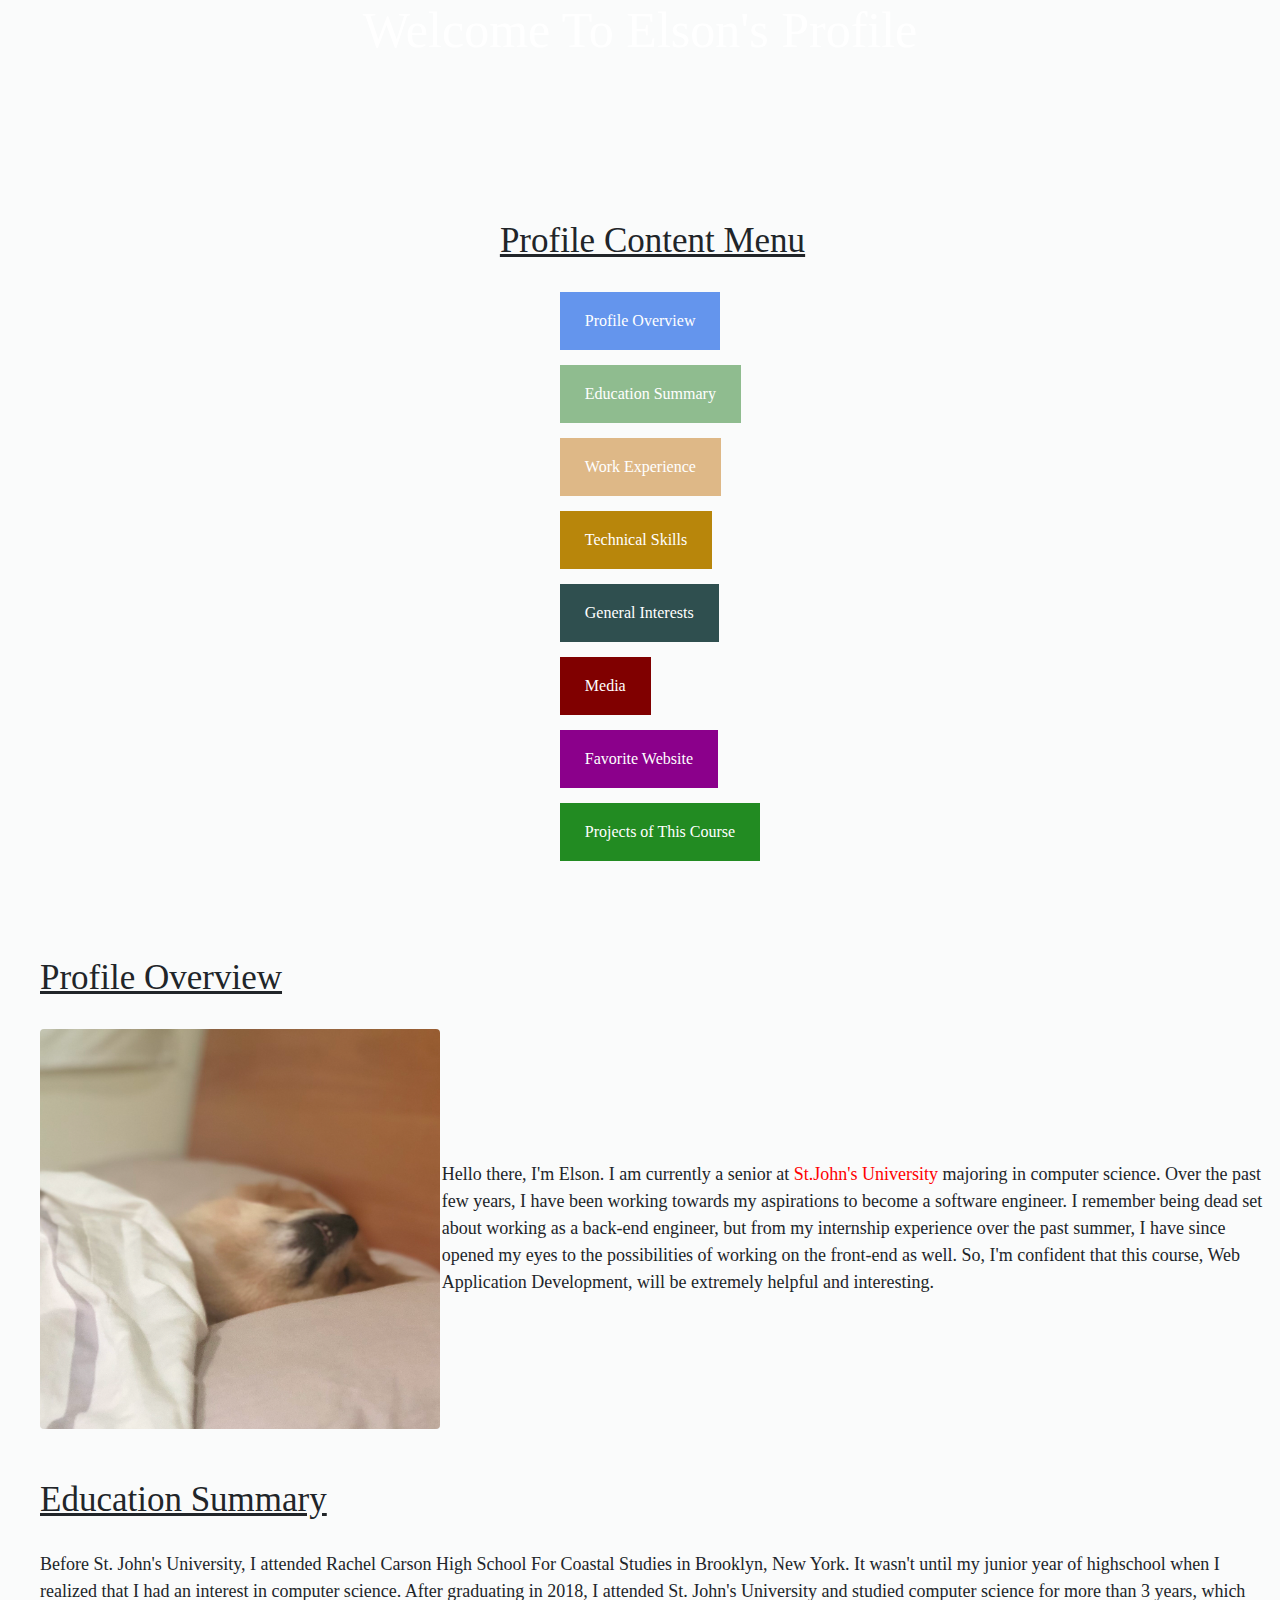
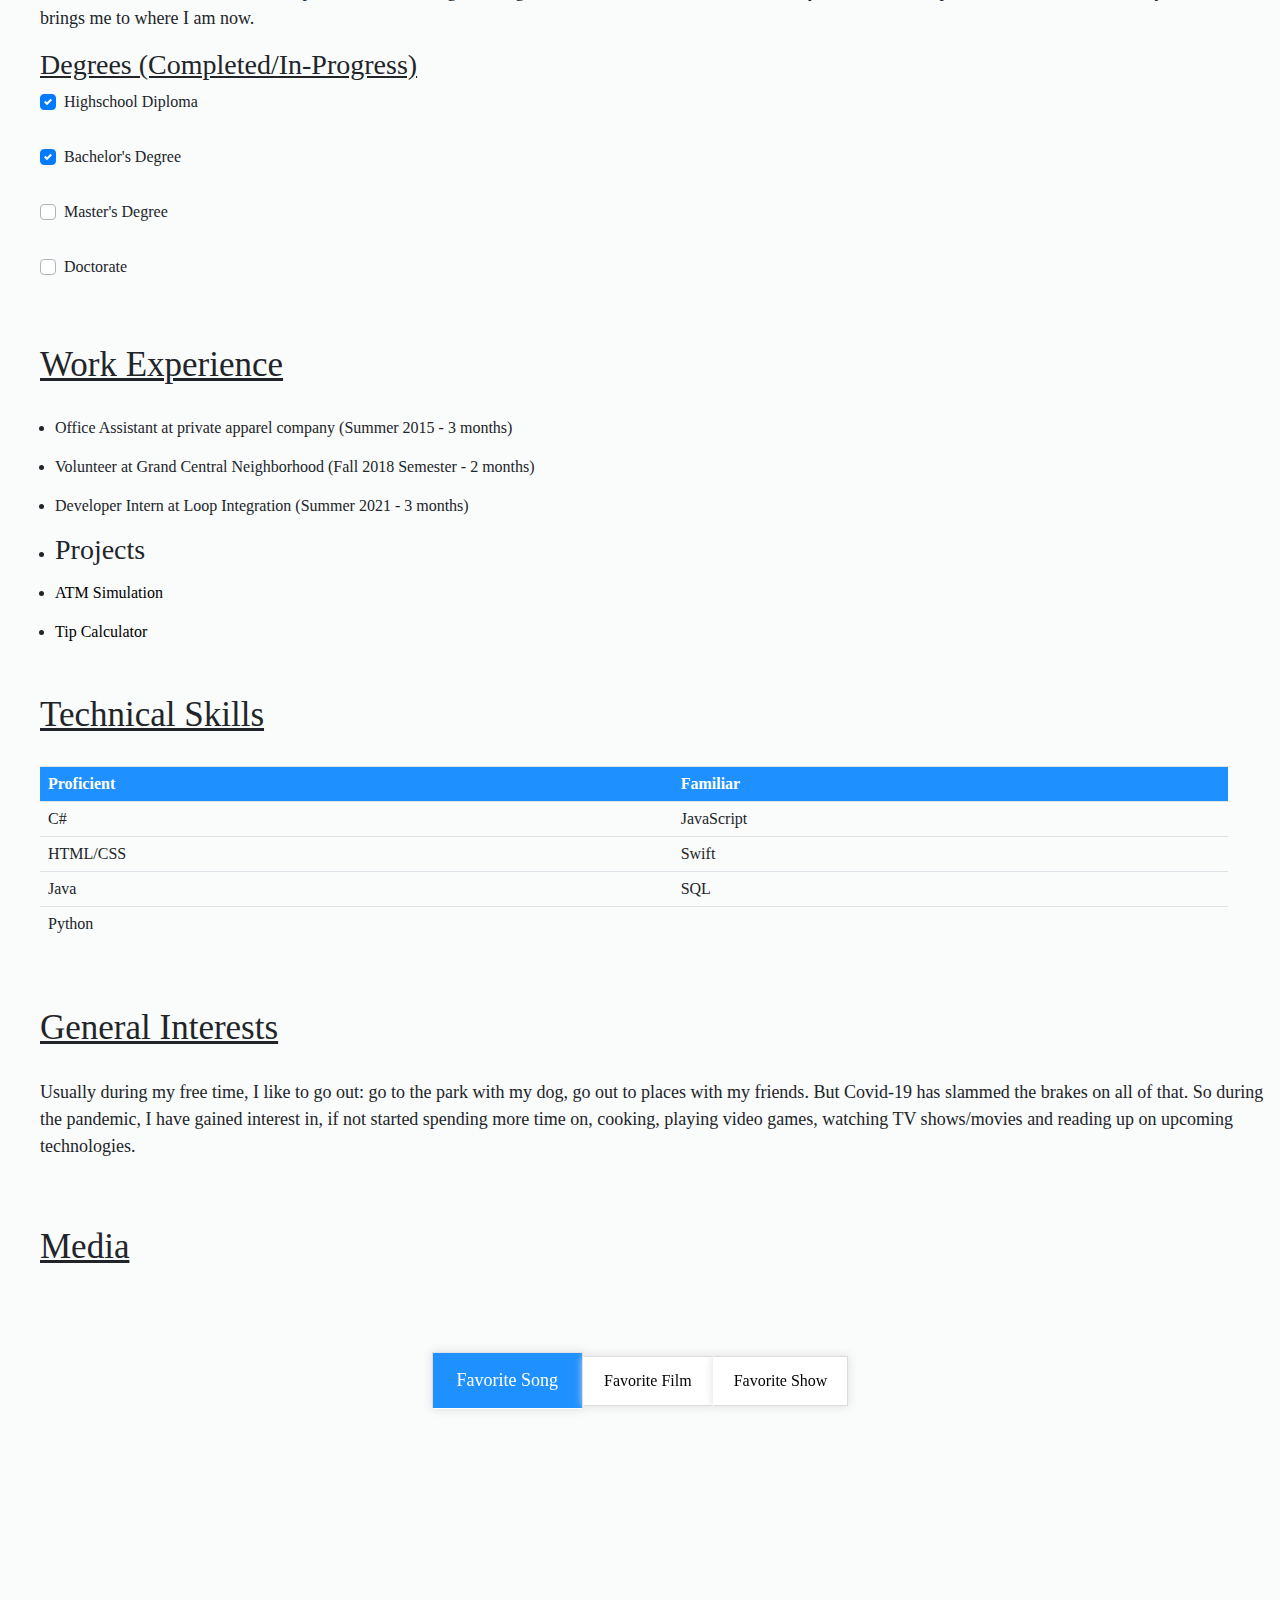
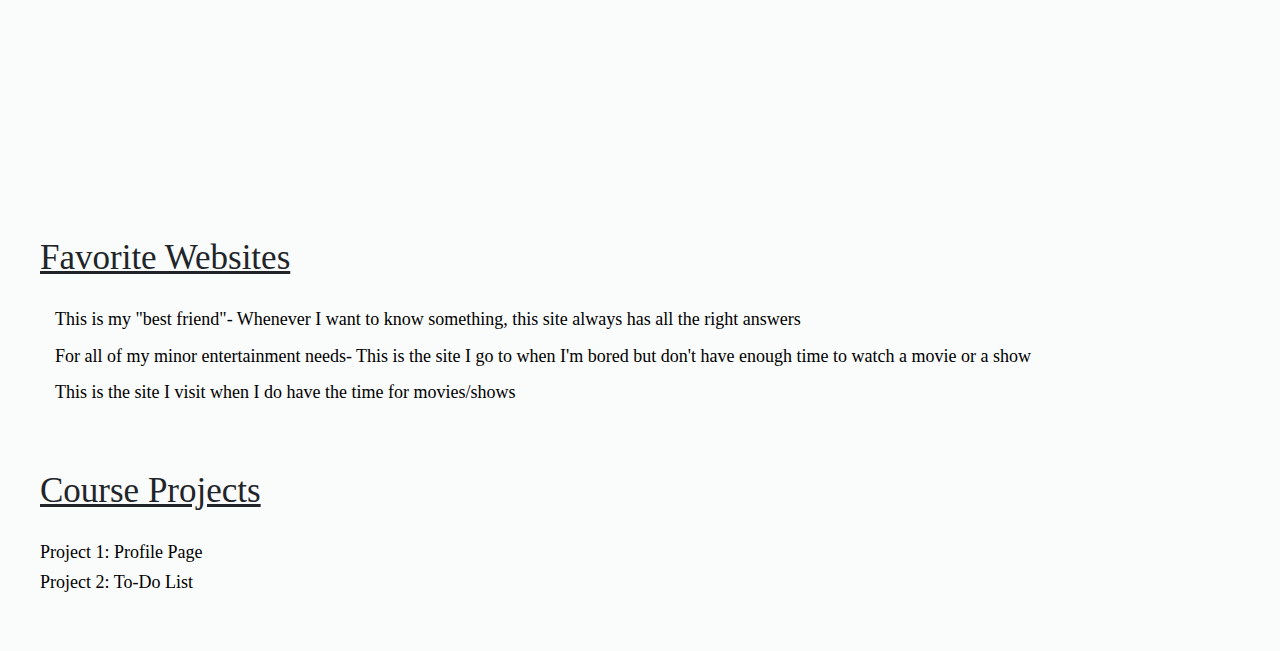
<file: index.html>
<html>
  <head>
    <title>Elson's Profile</title>
    <meta charset="UTF-8">
    <meta name="viewport" content="width=device-width, initial-scale=1">
    <link rel="stylesheet" href="https://maxcdn.bootstrapcdn.com/bootstrap/4.5.2/css/bootstrap.min.css">
    <script src="https://ajax.googleapis.com/ajax/libs/jquery/3.5.1/jquery.min.js"></script>
    <script src="https://cdnjs.cloudflare.com/ajax/libs/popper.js/1.16.0/umd/popper.min.js"></script>
    <script src="https://maxcdn.bootstrapcdn.com/bootstrap/4.5.2/js/bootstrap.min.js"></script>
    <link rel="stylesheet" type="text/css" href="CSS/style_web.css">
    <link rel="stylesheet" media="only screen and (max-width: 480px)" href="CSS/style_mobile.css">

  </head>
  <body>

    <div class="container-fluid heading-container" style="background: url('https://media.istockphoto.com/photos/blue-sky-and-white-clouds-picture-id1178574690?k=20&m=1178574690&s=170667a&w=0&h=6oVVdCzH0_TQatjG-ntctY1NW6t1zy4iL7v_UN5-Fi8=');
    background-repeat: no-repeat; background-size: cover;
    text-align: center; width: 100%; height: 200px;">
      <div class="container-fluid heading-text-container" style="text-align: center; display: flex; justify-content: center; align-items: center;">
        <h1 style="font-size: 50px; font-family: cursive; color: #fff;"> Welcome To Elson's Profile </h1>
      </div>
    </div>

    <div class="row profile-menu-container">
      <h2>Profile Content Menu</h2>
      <div class="col-xl-12 profile-menu-content">
        <ul id="profile-menu-selector" class="profile-menu-list" style="list-style: none;">
          <div class="menu-button-container">
            <li>
              <a href="#PROFILE_OVERVIEW_SECTION">
                <button class="button-content prof-overview-btn">
                  Profile Overview
                </button>
              </a>
            </li>
          </div>

          <div class="menu-button-container">
            <li>
              <a href="#EDUCATION_CONTENT_SECTION">
                <button class="button-content edu-btn">
                  Education Summary
                </button>
              </a>
            </li>
          </div>

          <div class="menu-button-container">
            <li>
              <a href="#WORK_EXP_SECTION">
                <button class="button-content work-exp-btn">
                  Work Experience
                </button>
              </a>
            </li>
          </div>

          <div class="menu-button-container">
            <li>
              <a href="#TECH_SKILLS_SECTION">
                <button class="button-content tech-skills-btn">
                  Technical Skills
                </button>
              </a>
            </li>
          </div>

          <div class="menu-button-container">
            <li>
              <a href="#GEN_INTERESTS_SECTION">
                <button class="button-content gen-interest-btn">
                  General Interests
                </button>
              </a>
            </li>
          </div>

          <div class="menu-button-container">
            <li>
              <a href="#MEDIA_SECTION">
                <button class="button-content media-btn">
                  Media
                </button
              </a>
            </li>
          </div>

          <div class="menu-button-container">
            <li>
              <a href="#FAV_WEBSITE_SECTION">
                <button class="button-content fav-website-btn">
                  Favorite Website
                </button>
              </a>
            </li>
          </div>

          <div class="menu-button-container">
            <li>
              <a href="#COURSE_PROJECTS_SECTION">
                <button class="button-content course-proj-btn">
                  Projects of This Course
                </button>
              </a>
            </li>
          </div>
        </ul>
      </div>
    </div>

    <div class="section container-fluid profile-overview-container" style="margin-top: 65px;">
      <h2 id="PROFILE_OVERVIEW_SECTION">Profile Overview</h2>
      <div class="row profile-overview-content">
        <div class="col-xl-4 profile-image">
          <img id="avatar-pic" class="rounded" src="images/profile_pic.png" style="margin-left: 25px; margin-right: 15px;"/>
        </div>
        <div class="col-xl-8 profile-blurb">
          <p class="profile-blurb" style="margin-top: 15px; font-family: cursive; font-size: 18px; align-items: center;">
             Hello there, I'm Elson. I am currently a senior at <span class="flex-inline" style="color:red;">St.John's University</span> majoring in computer science. Over the past few years, I have been working towards my aspirations to become a software engineer. I remember being dead set about working as a back-end engineer, but from my internship experience over the past summer, I have since opened my eyes to the possibilities of working on the front-end as well. So, I'm confident that this course, Web Application Development, will be extremely helpful and interesting.
          </p>
        </div>
      </div>
    </div>

    <div class="section container-fluid education-content-container">
      <h2 id="EDUCATION_CONTENT_SECTION">Education Summary</h2>
      <p style="font-family: cursive; font-size: 18px; margin-left: 25px;">Before St. John's University, I attended Rachel Carson High School For Coastal Studies in Brooklyn, New York. It wasn't until my junior year of highschool when I realized that I had an interest in computer science.
        After graduating in 2018, I attended St. John's University and studied computer science for more than 3 years, which brings me to where I am now.
      </p>
      <h3 style="font-family: cursive; margin-left: 25px; text-decoration: underline;">Degrees (Completed/In-Progress)</h3>
      <form class="edu_degrees" style="margin-left: 25px;">
        <div class="custom-control custom-checkbox mb-3">
          <input type="checkbox" class="custom-control-input" id="hs_diploma" name="checkbox1" checked>
          <label class="custom-control-label" for="hs_diploma">Highschool Diploma</label>
        </div>

        <div class="custom-control custom-checkbox mb-3">
          <input type="checkbox" class="custom-control-input" id="bach_degree" name="checkbox1" checked>
          <label class="custom-control-label" for="bach_degree">Bachelor's Degree</label>
        </div>

        <div class="custom-control custom-checkbox mb-3">
          <input type="checkbox" class="custom-control-input" id="master_degree" name="checkbox1">
          <label class="custom-control-label" for="master_degree">Master's Degree</label>
        </div>

        <div class="custom-control custom-checkbox mb-3">
          <input type="checkbox" class="custom-control-input" id="doctorate" name="checkbox1">
          <label class="custom-control-label" for="doctorate">Doctorate</label>
        </div>
      </form>
    </div>

    <div class="section container-fluid work-exp-container">
      <h2 id="WORK_EXP_SECTION">Work Experience</h2>
      <ul class="work-exp-list">
        <li>Office Assistant at private apparel company (Summer 2015 - 3 months)</li>
        <li>Volunteer at Grand Central Neighborhood (Fall 2018 Semester - 2 months)</li>
        <li>Developer Intern at Loop Integration (Summer 2021 - 3 months)</li>
        <li><h3 style="font-family: cursive text-decoration: underline;">Projects</h3></li>
        <li><a href="https://github.com/Elson0129/ATM-Simulation" target="_blank" rel="noopener noreferrer">ATM Simulation</a></li>
        <li><a href="https://github.com/Elson0129/Tip-Calculator-Project" target="_blank" rel="noopener noreferrer">Tip Calculator</a></li>

      </ul>
    </div>

    <div class="section container-fluid tech-skills-container">
      <h2 id="TECH_SKILLS_SECTION">Technical Skills</h2>
      <div class="row">
        <div class="col-xl-12">
          <table class="table table-hover tech-skills-table" style="margin-left: 25px;">
            <tr>
              <th>Proficient</th>
              <th>Familiar</th>
            </tr>
            <tr>
              <td>C#</td>
              <td>JavaScript</td>
            </tr>
            <tr>
              <td>HTML/CSS</td>
              <td>Swift</td>
            </tr>
            <tr>
              <td>Java</td>
              <td>SQL</td>
            </tr>
            <tr>
              <td>Python</td>
              <td></td>
            </tr>
          </table>
        </div>
      </div>
    </div>

    <div class="section container-fluid gen-interest-container">
      <h2 id="GEN_INTERESTS_SECTION">General Interests</h2>
      <div class="row">
        <div class="col-xl-12">
          <p style="font-family: cursive; font-size: 18px; margin-left: 25px;">Usually during my free time, I like to go out: go to the park with my dog, go out to places with my friends. But Covid-19 has slammed the brakes on all of that. So during the pandemic, I have gained interest in, if not started spending more time on, cooking, playing video games, watching TV shows/movies and reading up on upcoming technologies. </p>
        </div>
      </div>
    </div>

    <div class="container-fluid section media-section-container">
      <h2 id="MEDIA_SECTION">Media</h2>
      <br>
      <div class="tab-container">
        <ul class="nav nav-tabs list-unstyled" role="tablist">
          <li class="nav-item">
            <a class="nav-link active" data-toggle="tab" href="#song">
              Favorite Song
            </a>
          </li>
          <li class="nav-item">
            <a class="nav-link" data-toggle="tab" href="#film">
              Favorite Film
            </a>
          </li>
          <li class="nav-item">
            <a class="nav-link" data-toggle="tab" href="#show">
              Favorite Show
            </a>
          </li>
        </ul>
        <div class="tab-content">
          <div id="song" role="tabpanel" class="tab-pane active"><br>
            <iframe width="560" height="315" src="https://www.youtube.com/embed/wtniI4NTvnQ" title="YouTube video player" frameborder="0" allow="accelerometer; autoplay; clipboard-write; encrypted-media; gyroscope; picture-in-picture" allowfullscreen></iframe>
          </div>
          <div id="film" role="tabpanel" class="tab-pane fade"><br>
            <iframe class="fav-film-vid" width="560" height="315" src="https://www.youtube.com/embed/2ilzidi_J8Q" title="YouTube video player" frameborder="0" allow="accelerometer; autoplay; clipboard-write; encrypted-media; gyroscope; picture-in-picture" allowfullscreen></iframe>
          </div>
          <div id="show" role="tabpanel" class="tab-pane fade"><br>
            <iframe class="fav-show-vid" width="560" height="315" src="https://www.youtube.com/embed/WiIdL-z899I" title="YouTube video player" frameborder="0" allow="accelerometer; autoplay; clipboard-write; encrypted-media; gyroscope; picture-in-picture" allowfullscreen></iframe>
          </div>
        </div>
      </div>
    </div>

    <div class="section container-fluid fav-website-container">
      <h2 id="FAV_WEBSITE_SECTION">Favorite Websites</h2>
      <div class="row">
        <div class="col-xl-12">
          <ul class="fav-website-list" style="list-style: none;">
            <li><a href="https://www.google.com/" target="_blank" rel="noopener noreferrer"><h3 style="font-family: cursive; font-size: 18px;">This is my "best friend"- Whenever I want to know something, this site always has all the right answers </h3></a></li>
            <li><a href="https://www.youtube.com/" target="_blank" rel="noopener noreferrer"><h3 style="font-family: cursive; font-size: 18px;">For all of my minor entertainment needs- This is the site I go to when I'm bored but don't have enough time to watch a movie or a show</h3></a></li>
            <li><a href="https://www.netflix.com/" target="_blank" rel="noopener noreferrer"><h3 style="font-family: cursive; font-size: 18px;">This is the site I visit when I do have the time for movies/shows</h3></a></li>
          </ul>
        </div>
      </div>
    </div>

    <div class="section container-fluid course-proj-container">
      <h2 id="COURSE_PROJECTS_SECTION">Course Projects</h2>
        <div class="row">
          <div class="col-xl-12">
          <a href="https://elson0129.github.io/" target="_blank" rel="noopener noreferrer"><h3 style="font-family: cursive; font-size: 18px; margin-left:25px;">Project 1: Profile Page</h3></a>
          <a href="https://elson0129.github.io/Assignment02_ToDoList/" target="_blank" rel="noopener noreferrer"><h3 style="font-family: cursive; font-size: 18px; margin-left:25px;">Project 2: To-Do List</h3></a>
          </div>
        </div>
    </div>

  </body>
</html>

<style>
  .tab-container{
    text-align: center;
  }

  .nav-tabs {
    position: relative;
    width: 100%;
    border-bottom: none;
    display: flex;
    align-items: center;
    justify-content: center;
    text-align: center;
    padding: 30px 0 40px;
  }

  .nav-tabs .nav-link{
    position: relative;
    display: inline-block;
    padding: 10px 20px;
    background: #fff;
    padding: 12px 20px;
    border-top: solid 1px #DCDCDD;
    border-bottom: solid 1px #DCDCDD;
    color: #000;
    filter: drop-shadow(0 0 5px #DCDCDD);
    font-family: cursive;
    border-radius: 0;
  }

  .nav-tabs:after {
    border-bottom: 1px solid #DCDCDD;
    position: absolute;
    width: 100px;
    left: 0;
    top: 50%;
    z-index: 0;
  }

  .tab-content {
    display: block;
    padding 20px 0;
  }

  .nav-tabs .nav-link.active {
    position: relative;
    display: inline-block;
    padding: 14px 24px;
    font-size: 18px;
    background: #1E90FF;
    color: #fff;
  }

  .nav-item:first-child .nav-link {
    border-left: 1px solid #DCDCDD;
  }

  .nav-item:last-child .nav-link {
    border-right: 1px solid #DCDCDD;
  }

</style>
</file>
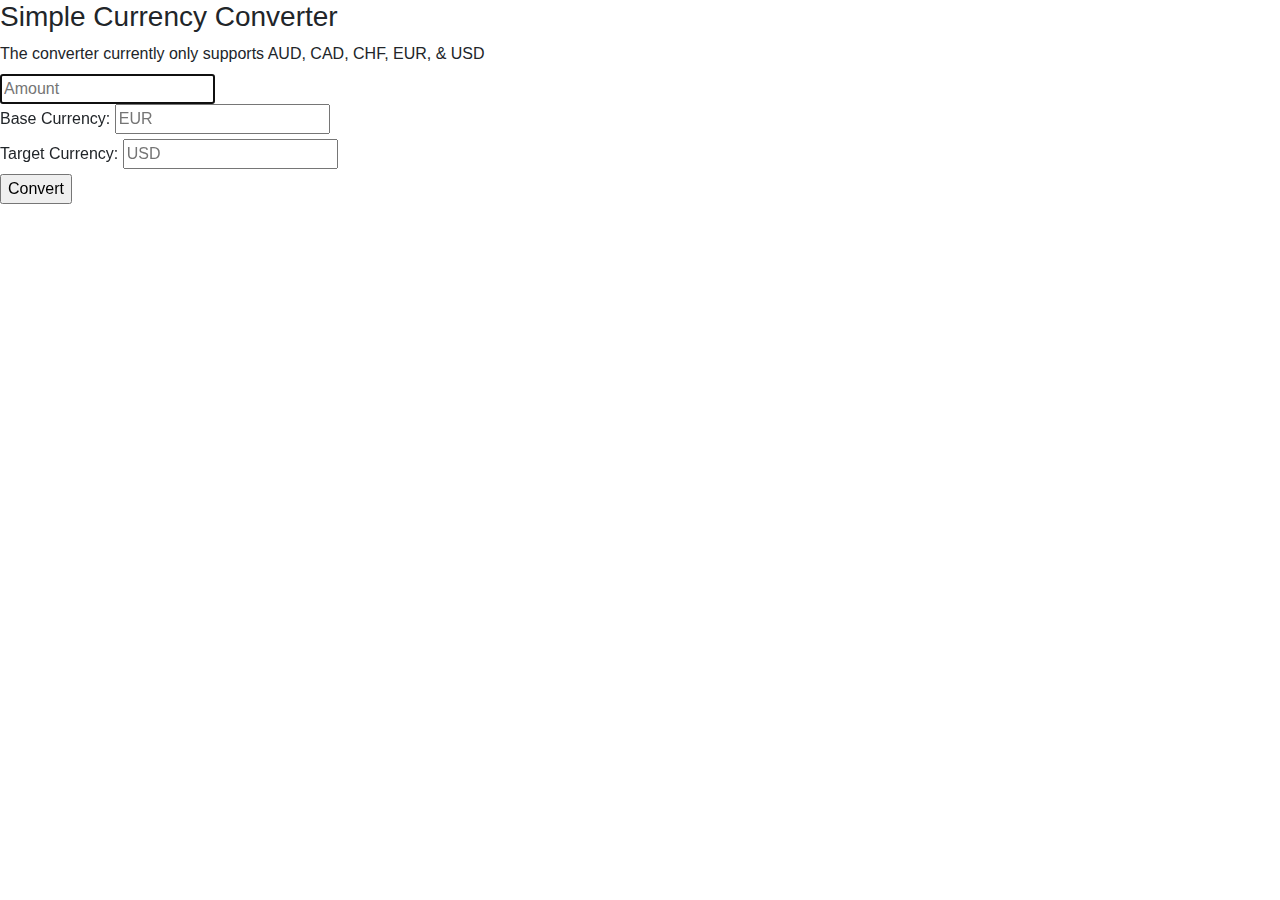
<file: Practicing_JS/JSON_Practice/Currency_Converter/index.html>
<html>
  <head>
    <title>Currency Converter</title>
    <link rel="stylesheet" href="https://maxcdn.bootstrapcdn.com/bootstrap/4.5.2/css/bootstrap.min.css">
    <script src="https://ajax.googleapis.com/ajax/libs/jquery/3.5.1/jquery.min.js"></script>
    <script src="https://cdnjs.cloudflare.com/ajax/libs/popper.js/1.16.0/umd/popper.min.js"></script>
    <script src="https://maxcdn.bootstrapcdn.com/bootstrap/4.5.2/js/bootstrap.min.js"></script>
    <script src="JS/currency_script.js"></script>
  </head>

  <body>
      <h3>Simple Currency Converter</h3>
      <form id="currency_form">
        <label>The converter currently only supports AUD, CAD, CHF, EUR, & USD</label><br>
        <input id="amount" autocomplete="off" autofocus placeholder="Amount" type="text"><br>
        <label for="base_currency">Base Currency:</label>
        <input id="base_currency" autocomplete="off" autofocus placeholder="EUR" type="text">
        <br>
        <label for="to_currency">Target Currency:</label>
        <input id="to_currency" autocomplete="off" autofocus placeholder="USD" type="text">
        <br>
        <input type="submit" value="Convert">
      </form>
      <br>
      <div id="result"></div>
  </body>
</html>
</file>
<file: CSS/style_web.css>
body {
  padding: 0;
  margin: 0;
  width: 100%;
  background-color: #fafbfb;
}

h2 {
  font-family: cursive;
  font-size: 35px;
  margin-left: 25px;
  margin-bottom: 30px;
  text-decoration: underline;
}

 li {
  margin-bottom: 15px;
}

a {
  color: black;
}

.button-content {
  border: none;
  color: white;
  padding: 17px 25px;
  transition-duration: 0.3s;
}

.button-content:hover {
  background: #A9A9A9;
  box-shadow: 0 12px 16px 0 rgba(0,0,0,0.24), 0 17px 50px 0 rgba(0,0,0,0.19);
}

.prof-overview-btn {
  background: #6495ED;
}

.edu-btn {
  background: #8FBC8F;
}

.work-exp-btn {
  background: #DEB887;
}

.tech-skills-btn {
  background: #B8860B;
}

.gen-interest-btn {
  background: #2F4F4F;
}

.media-btn {
  background: #800000;
}

.fav-website-btn {
  background: #8B008B;
}

.course-proj-btn {
  background: #228B22;
}

#avatar-pic{
  width: 400px;
  height: 400px;
}

.profile-blurb{
  display: flex;
}

.edu_degrees label {
  font-family: cursive;
  font-size: 16px;
  margin-bottom: 15px;
}

.section {
  margin-bottom: 50px;
}

.media-container {
  margin-bottom: 200px;
}

.profile-menu-content {
  display: flex;
  justify-content: center;
  align-items: center;
}

.profile-menu-container {
  margin-top: 20px;
  display: flex;
  justify-content: center;
  align-items: center;
}

#profile-menu-selector {
  font-family: cursive;
}

.tech-skills-table {
  width: 95%;
}

.tech-skills-table tr, .tech-skills-table td, .tech-skills-table th {
  font-family: cursive;
}

.tech-skills-table tr {
  text-align: left;
}

.tech-skills-table th {
  background-color: #1E90FF;
  color: #fff;
}

.tech-skills-table td, .tech-skills-table th {
  padding: 8px;
}

.work-exp-list li {
  font-family: cursive;
}

span.flex-inline {
  display: contents;
}

.fav-song-vid {
  width: 560px;
  height: 315px;
}

.fav-film-vid {
  width: 560px;
  height: 315px;
}

.fav-show-vid {
  width: 560px;
  height: 315px;
}

@media print{

  .tech-skills-table th {
    background-color: #beedf3;
  }

  .tech-skills-table {
    margin-top: 15px;
  }
}
</file>
<file: CSS/style_mobile.css>
@media only screen and (max-width: 480px) {

  #avatar-pic {
      position: relative;
      width: 300px;
      height: 300px;
  }

  .profile-blurb {
    display: block;
  }

  .fav-song-vid {
    width: 300px;
    height: 225px;
  }

  .fav-film-vid {
    width: 300px;
    height: 225px;
  }

  .fav-show-vid {
    width: 300px;
    height: 225px;
  }

}
</file>
